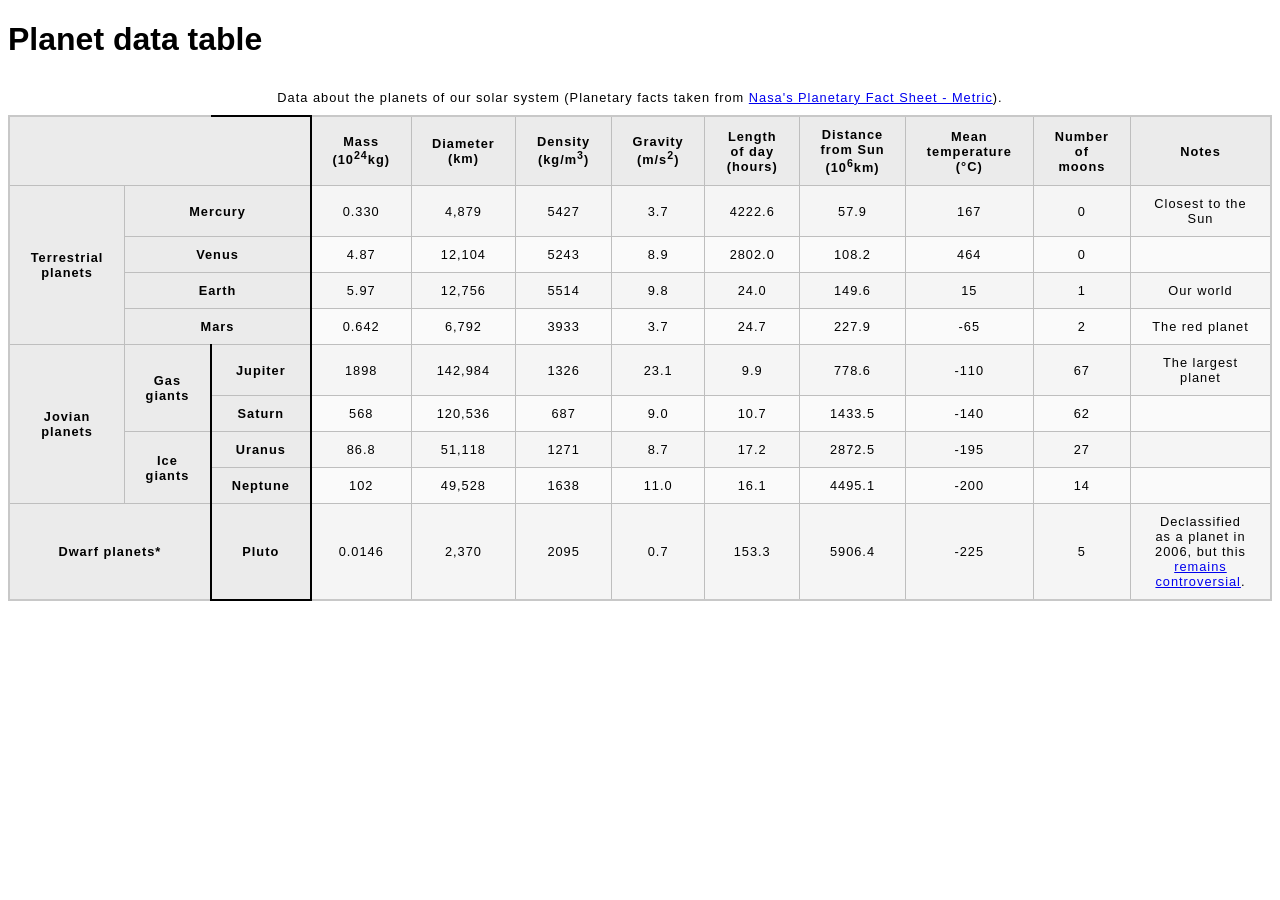
<file: planet-data-table/index.html>
<!--
Name: Shaikh Ahmed
File: index.html
Date: 10-09-2026
index file for planet data exercise
-->
<!doctype html>
<html lang="en-US">
  <head>
    <meta charset="utf-8" />
    <meta name="viewport" content="width=device-width" />
    <title>Planet data table</title>
    <link href="style.css" rel="stylesheet" type="text/css" />
  </head>
  <body>
    <h1>Planet data table</h1>
<table>
  <caption>Data about the planets of our solar system (Planetary facts taken from <a href="http://nssdc.gsfc.nasa.gov/planetary/factsheet/">Nasa's Planetary Fact Sheet - Metric</a>).</caption>
  <colgroup>
    <col>
    <col>
    <col class="column-border">
    <col span="9">
  </colgroup>
  <thead>
    <tr>
      <th colspan="3" scope="col"></th>
      <th scope="col">Mass (10<sup>24</sup>kg)</th>
      <th scope="col">Diameter (km)</th>
      <th scope="col">Density (kg/m<sup>3</sup>)</th>
      <th scope="col">Gravity (m/s<sup>2</sup>)</th>
      <th scope="col">Length of day (hours)</th>
      <th scope="col">Distance from Sun (10<sup>6</sup>km)</th>
      <th scope="col">Mean temperature (°C)</th>
      <th scope="col">Number of moons</th>
      <th scope="col">Notes</th>
    </tr>
  </thead>
  <tbody>
    <!-- Terrestrial Planets -->
    <tr>
      <th rowspan="4" scope="rowgroup">Terrestrial planets</th>
      <th colspan="2" scope="row">Mercury</th>
      <td>0.330</td>
      <td>4,879</td>
      <td>5427</td>
      <td>3.7</td>
      <td>4222.6</td>
      <td>57.9</td>
      <td>167</td>
      <td>0</td>
      <td>Closest to the Sun</td>
    </tr>
    <tr>
      <th colspan="2" scope="row">Venus</th>
      <td>4.87</td>
      <td>12,104</td>
      <td>5243</td>
      <td>8.9</td>
      <td>2802.0</td>
      <td>108.2</td>
      <td>464</td>
      <td>0</td>
      <td></td>
    </tr>
    <tr>
      <th colspan="2" scope="row">Earth</th>
      <td>5.97</td>
      <td>12,756</td>
      <td>5514</td>
      <td>9.8</td>
      <td>24.0</td>
      <td>149.6</td>
      <td>15</td>
      <td>1</td>
      <td>Our world</td>
    </tr>
    <tr>
      <th colspan="2" scope="row">Mars</th>
      <td>0.642</td>
      <td>6,792</td>
      <td>3933</td>
      <td>3.7</td>
      <td>24.7</td>
      <td>227.9</td>
      <td>-65</td>
      <td>2</td>
      <td>The red planet</td>
    </tr>
    <!-- Jovian Planets -->
    <tr>
      <th rowspan="4" scope="rowgroup">Jovian planets</th>
      <th rowspan="2" scope="rowgroup">Gas giants</th>
      <th scope="row">Jupiter</th>
      <td>1898</td>
      <td>142,984</td>
      <td>1326</td>
      <td>23.1</td>
      <td>9.9</td>
      <td>778.6</td>
      <td>-110</td>
      <td>67</td>
      <td>The largest planet</td>
    </tr>
    <tr>
      <th scope="row">Saturn</th>
      <td>568</td>
      <td>120,536</td>
      <td>687</td>
      <td>9.0</td>
      <td>10.7</td>
      <td>1433.5</td>
      <td>-140</td>
      <td>62</td>
      <td></td>
    </tr>
    <tr>
      <th rowspan="2" scope="rowgroup">Ice giants</th>
      <th scope="row">Uranus</th>
      <td>86.8</td>
      <td>51,118</td>
      <td>1271</td>
      <td>8.7</td>
      <td>17.2</td>
      <td>2872.5</td>
      <td>-195</td>
      <td>27</td>
      <td></td>
    </tr>
    <tr>
      <th scope="row">Neptune</th>
      <td>102</td>
      <td>49,528</td>
      <td>1638</td>
      <td>11.0</td>
      <td>16.1</td>
      <td>4495.1</td>
      <td>-200</td>
      <td>14</td>
      <td></td>
    </tr>
    <!-- Dwarf Planets -->
    <tr>
      <th colspan="2" scope="rowgroup">Dwarf planets*</th>
      <th scope="row">Pluto</th>
      <td>0.0146</td>
      <td>2,370</td>
      <td>2095</td>
      <td>0.7</td>
      <td>153.3</td>
      <td>5906.4</td>
      <td>-225</td>
      <td>5</td>
      <td>Declassified as a planet in 2006, but this <a href="http://www.usatoday.com/story/tech/2014/10/02/pluto-planet-solar-system/16578959/">remains controversial</a>.</td>
    </tr>
  </tbody>
</table>
</body>
</html>
</file>
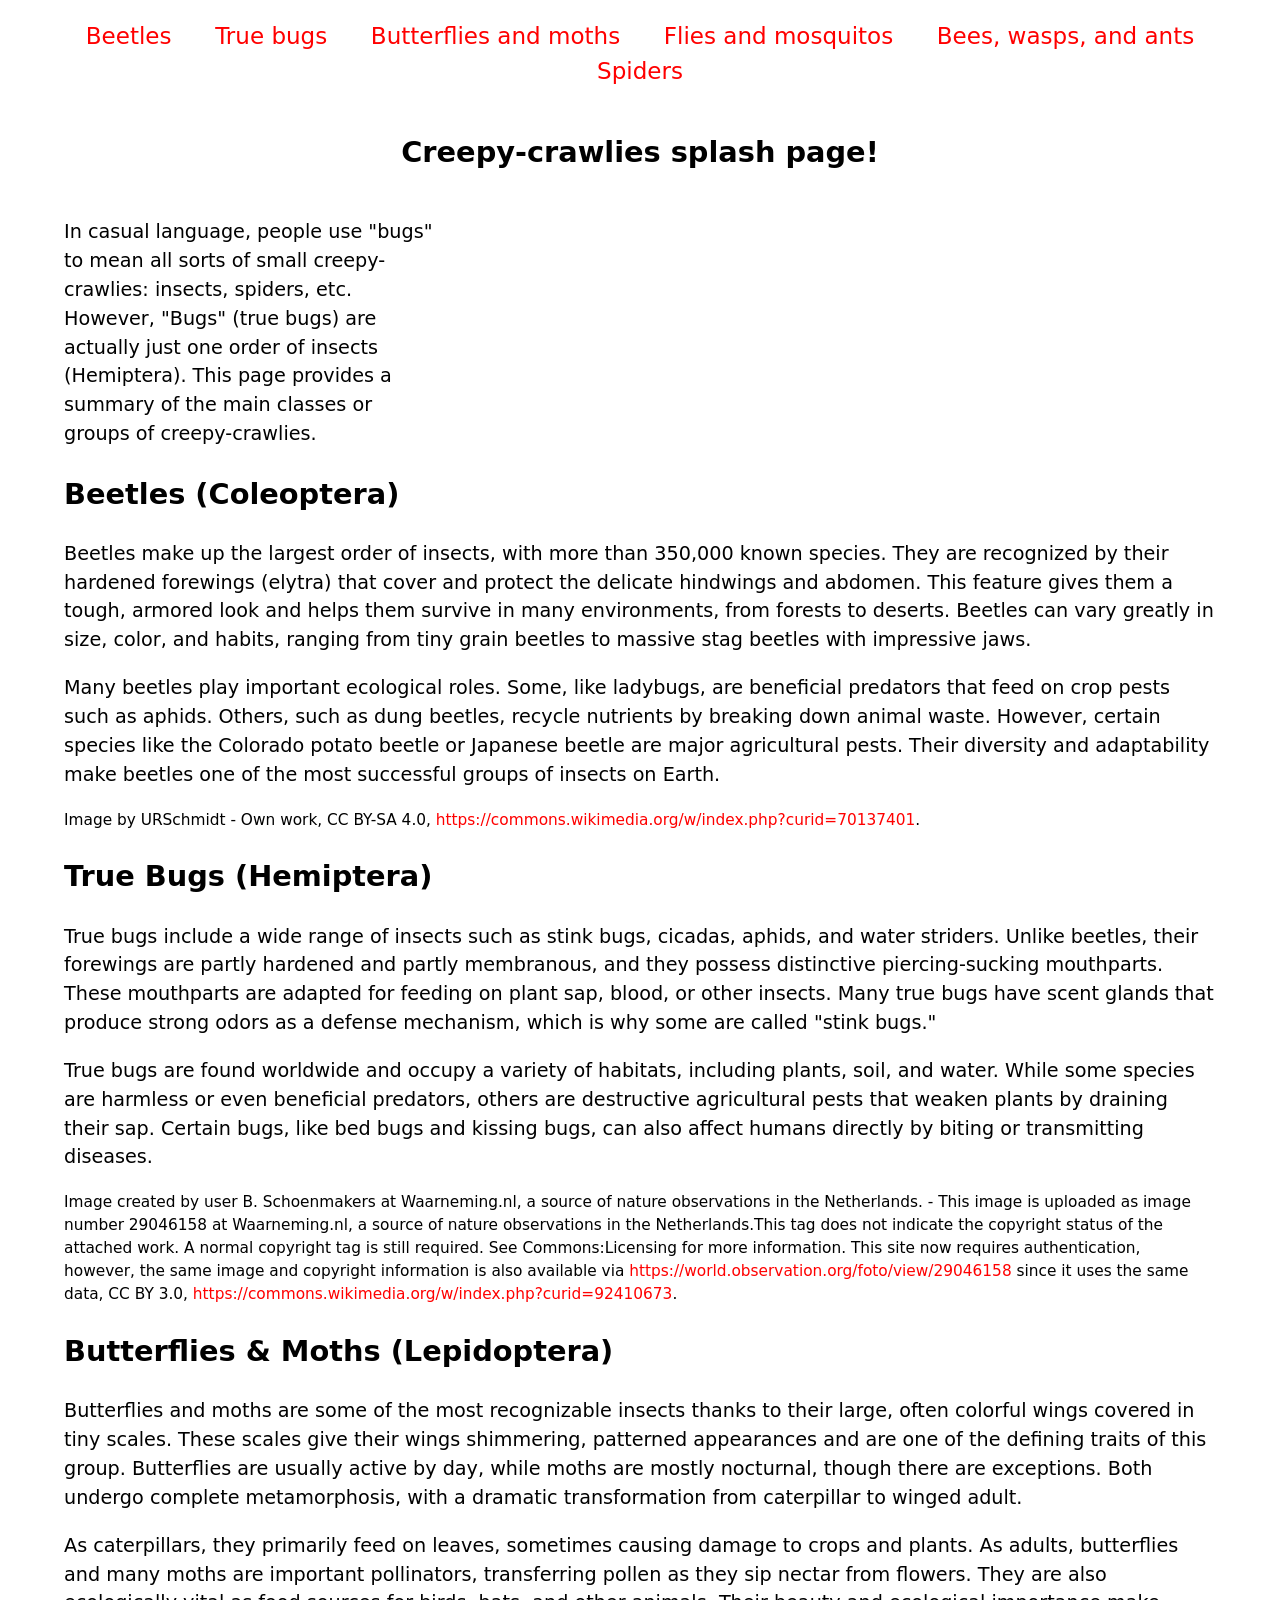
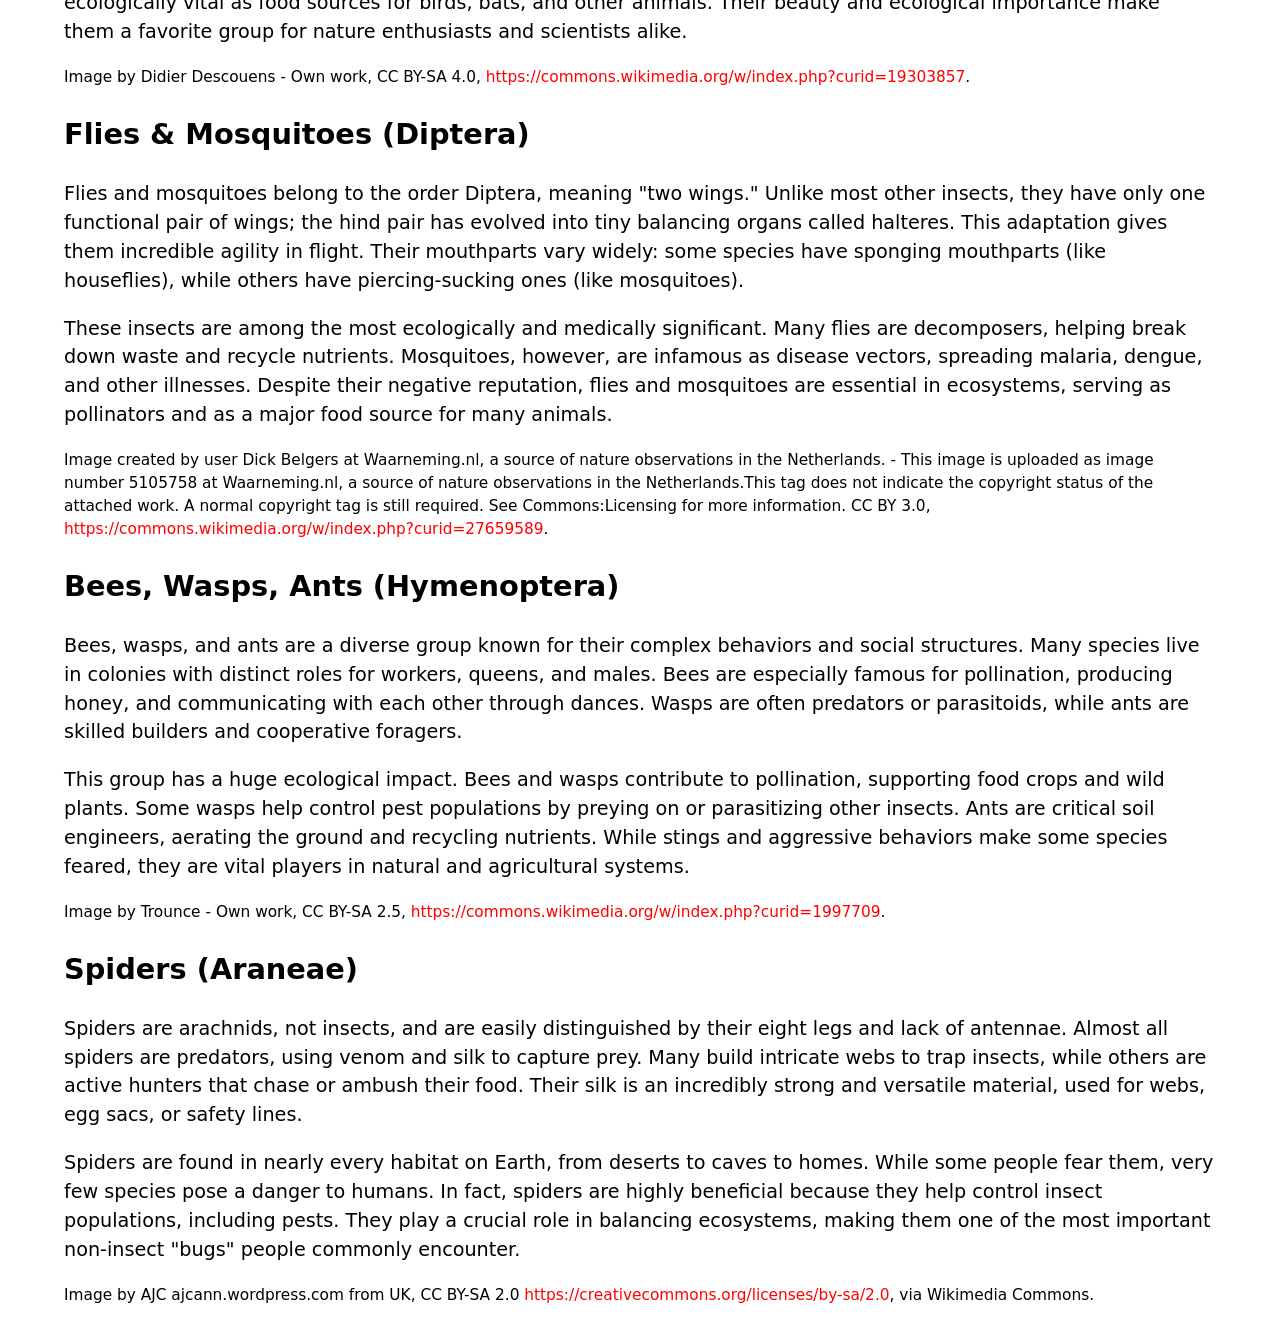
<file: assign2/splash-page-challenge/index.html>
<!--
Name: Sajeel Ahmed
File: index.html
Date: October 9 2026
HTML listing of splash page exercise
-->
<!doctype html>
<html lang="en">
  <head>
    <meta charset="utf-8" />
    <title>Creepy crawlies!</title>
    <link href="style.css" rel="stylesheet" />
  </head>
  <body>
    <header>
      <nav>
        <ul>
          <li><a href="#beetles">Beetles</a></li>
          <li><a href="#true_bugs">True bugs</a></li>
          <li><a href="#butterflies_moths">Butterflies and moths</a></li>
          <li><a href="#flies_mosquitos">Flies and mosquitos</a></li>
          <li><a href="#bees_wasps_ants">Bees, wasps, and ants</a></li>
          <li><a href="#spiders">Spiders</a></li>
        </ul>
      </nav>
      <section>
        <h1>Creepy-crawlies splash page!</h1>

        <p>
          In casual language, people use "bugs" to mean all sorts of small
          creepy-crawlies: insects, spiders, etc. However, "Bugs" (true bugs)
          are actually just one order of insects (Hemiptera). This page
          provides a summary of the main classes or groups of
          creepy-crawlies.
        </p>
      </section>
    </header>
    <main>
      <section id="beetles">
        <h2>Beetles (Coleoptera)</h2>

        <p>
          Beetles make up the largest order of insects, with more than
          350,000 known species. They are recognized by their hardened
          forewings (elytra) that cover and protect the delicate hindwings
          and abdomen. This feature gives them a tough, armored look and
          helps them survive in many environments, from forests to deserts.
          Beetles can vary greatly in size, color, and habits, ranging from
          tiny grain beetles to massive stag beetles with impressive jaws.
        </p>
        <p>
          Many beetles play important ecological roles. Some, like ladybugs,
          are beneficial predators that feed on crop pests such as aphids.
          Others, such as dung beetles, recycle nutrients by breaking down
          animal waste. However, certain species like the Colorado potato
          beetle or Japanese beetle are major agricultural pests. Their
          diversity and adaptability make beetles one of the most successful
          groups of insects on Earth.
        </p>

        <p class="copyright">
          Image by URSchmidt - Own work, CC BY-SA 4.0,
          <a href="https://commons.wikimedia.org/w/index.php?curid=70137401"
            >https://commons.wikimedia.org/w/index.php?curid=70137401</a
          >.
        </p>
      </section>
      <section id="true_bugs">
        <h2>True Bugs (Hemiptera)</h2>

        <p>
          True bugs include a wide range of insects such as stink bugs,
          cicadas, aphids, and water striders. Unlike beetles, their
          forewings are partly hardened and partly membranous, and they
          possess distinctive piercing-sucking mouthparts. These mouthparts
          are adapted for feeding on plant sap, blood, or other insects. Many
          true bugs have scent glands that produce strong odors as a defense
          mechanism, which is why some are called "stink bugs."
        </p>

        <p>
          True bugs are found worldwide and occupy a variety of habitats,
          including plants, soil, and water. While some species are harmless
          or even beneficial predators, others are destructive agricultural
          pests that weaken plants by draining their sap. Certain bugs, like
          bed bugs and kissing bugs, can also affect humans directly by
          biting or transmitting diseases.
        </p>

        <p class="copyright">
          Image created by user B. Schoenmakers at Waarneming.nl, a source of
          nature observations in the Netherlands. - This image is uploaded as
          image number 29046158 at Waarneming.nl, a source of nature
          observations in the Netherlands.This tag does not indicate the
          copyright status of the attached work. A normal copyright tag is
          still required. See Commons:Licensing for more information. This
          site now requires authentication, however, the same image and
          copyright information is also available via
          <a href="https://world.observation.org/foto/view/29046158"
            >https://world.observation.org/foto/view/29046158</a
          >
          since it uses the same data, CC BY 3.0,
          <a href="https://commons.wikimedia.org/w/index.php?curid=92410673"
            >https://commons.wikimedia.org/w/index.php?curid=92410673</a
          >.
        </p>
      </section>
      <section id="butterflies_moths">
        <h2>Butterflies & Moths (Lepidoptera)</h2>

        <p>
          Butterflies and moths are some of the most recognizable insects
          thanks to their large, often colorful wings covered in tiny scales.
          These scales give their wings shimmering, patterned appearances and
          are one of the defining traits of this group. Butterflies are
          usually active by day, while moths are mostly nocturnal, though
          there are exceptions. Both undergo complete metamorphosis, with a
          dramatic transformation from caterpillar to winged adult.
        </p>

        <p>
          As caterpillars, they primarily feed on leaves, sometimes causing
          damage to crops and plants. As adults, butterflies and many moths
          are important pollinators, transferring pollen as they sip nectar
          from flowers. They are also ecologically vital as food sources for
          birds, bats, and other animals. Their beauty and ecological
          importance make them a favorite group for nature enthusiasts and
          scientists alike.
        </p>

        <p class="copyright">
          Image by Didier Descouens - Own work, CC BY-SA 4.0,
          <a href="https://commons.wikimedia.org/w/index.php?curid=19303857"
            >https://commons.wikimedia.org/w/index.php?curid=19303857</a
          >.
        </p>
      </section>
      <section id="flies_mosquitos">
        <h2>Flies & Mosquitoes (Diptera)</h2>

        <p>
          Flies and mosquitoes belong to the order Diptera, meaning "two
          wings." Unlike most other insects, they have only one functional
          pair of wings; the hind pair has evolved into tiny balancing organs
          called halteres. This adaptation gives them incredible agility in
          flight. Their mouthparts vary widely: some species have sponging
          mouthparts (like houseflies), while others have piercing-sucking
          ones (like mosquitoes).
        </p>

        <p>
          These insects are among the most ecologically and medically
          significant. Many flies are decomposers, helping break down waste
          and recycle nutrients. Mosquitoes, however, are infamous as disease
          vectors, spreading malaria, dengue, and other illnesses. Despite
          their negative reputation, flies and mosquitoes are essential in
          ecosystems, serving as pollinators and as a major food source for
          many animals.
        </p>

        <p class="copyright">
          Image created by user Dick Belgers at Waarneming.nl, a source of
          nature observations in the Netherlands. - This image is uploaded as
          image number 5105758 at Waarneming.nl, a source of nature
          observations in the Netherlands.This tag does not indicate the
          copyright status of the attached work. A normal copyright tag is
          still required. See Commons:Licensing for more information. CC BY
          3.0,
          <a href="https://commons.wikimedia.org/w/index.php?curid=27659589"
            >https://commons.wikimedia.org/w/index.php?curid=27659589</a
          >.
        </p>
      </section>
      <section id="bees_wasps_ants">
        <h2>Bees, Wasps, Ants (Hymenoptera)</h2>

        <p>
          Bees, wasps, and ants are a diverse group known for their complex
          behaviors and social structures. Many species live in colonies with
          distinct roles for workers, queens, and males. Bees are especially
          famous for pollination, producing honey, and communicating with
          each other through dances. Wasps are often predators or
          parasitoids, while ants are skilled builders and cooperative
          foragers.
        </p>

        <p>
          This group has a huge ecological impact. Bees and wasps contribute
          to pollination, supporting food crops and wild plants. Some wasps
          help control pest populations by preying on or parasitizing other
          insects. Ants are critical soil engineers, aerating the ground and
          recycling nutrients. While stings and aggressive behaviors make
          some species feared, they are vital players in natural and
          agricultural systems.
        </p>

        <p class="copyright">
          Image by Trounce - Own work, CC BY-SA 2.5,
          <a href="https://commons.wikimedia.org/w/index.php?curid=1997709"
            >https://commons.wikimedia.org/w/index.php?curid=1997709</a
          >.
        </p>
      </section>
      <section id="spiders">
        <h2>Spiders (Araneae)</h2>

        <p>
          Spiders are arachnids, not insects, and are easily distinguished by
          their eight legs and lack of antennae. Almost all spiders are
          predators, using venom and silk to capture prey. Many build
          intricate webs to trap insects, while others are active hunters
          that chase or ambush their food. Their silk is an incredibly strong
          and versatile material, used for webs, egg sacs, or safety lines.
        </p>

        <p>
          Spiders are found in nearly every habitat on Earth, from deserts to
          caves to homes. While some people fear them, very few species pose
          a danger to humans. In fact, spiders are highly beneficial because
          they help control insect populations, including pests. They play a
          crucial role in balancing ecosystems, making them one of the most
          important non-insect "bugs" people commonly encounter.
        </p>

        <p class="copyright">
          Image by AJC ajcann.wordpress.com from UK, CC BY-SA 2.0
          <a href="https://creativecommons.org/licenses/by-sa/2.0"
            >https://creativecommons.org/licenses/by-sa/2.0</a
          >, via Wikimedia Commons.
        </p>
      </section>
    </main>
  </body>
</html>
</file>
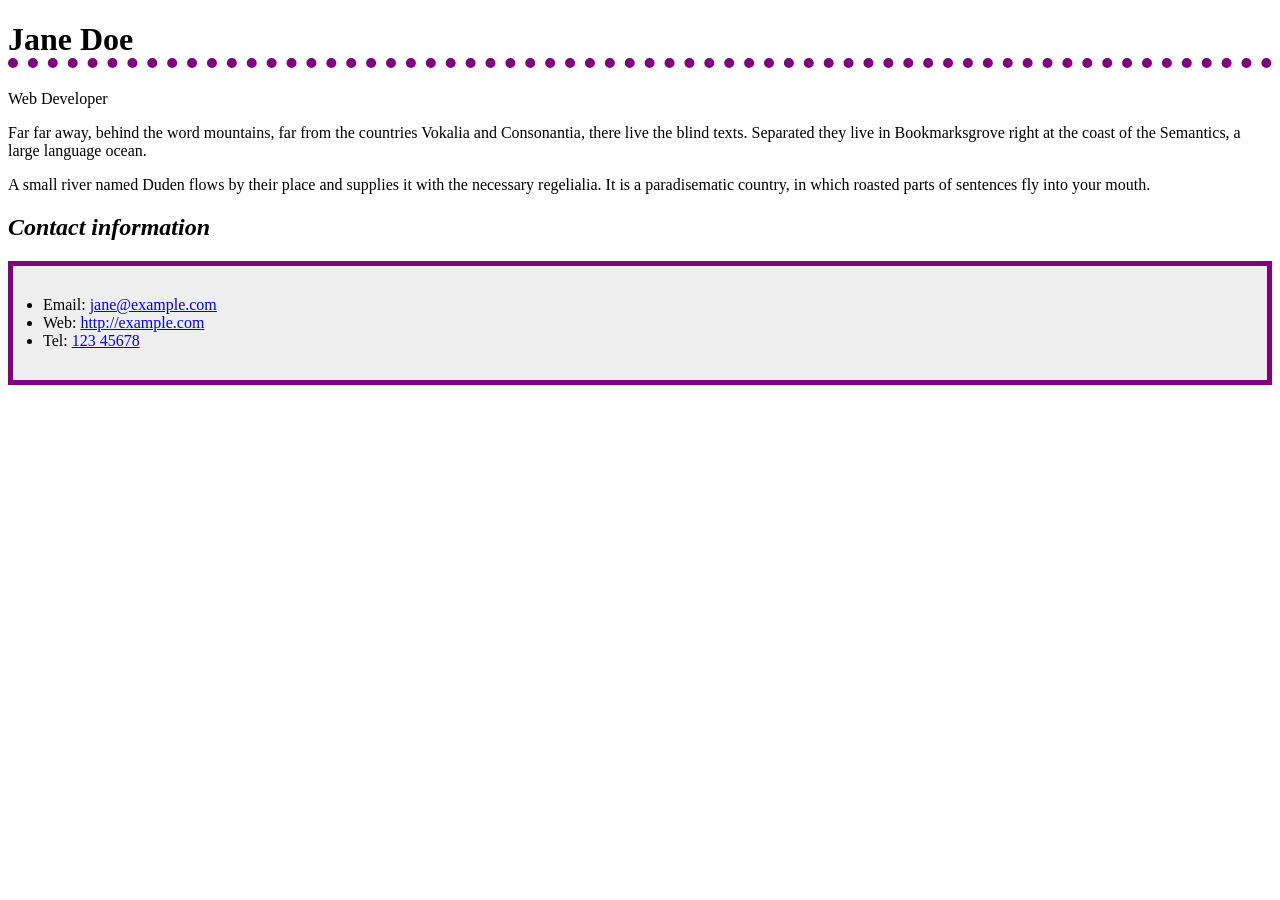
<file: Styling-a-biography-page/part1_index.html>
<!DOCTYPE html>
<html lang="en">
<head>
<meta charset="utf-8">
<title>Biography Page</title>

<!--
Name: Sajeel Ahmed
File: index.html
Date: October 23, 2026
Index for biography page
-->
<link rel="stylesheet" href="part1_style.css">
</head>
<body>

  <h1>Jane Doe</h1>
  <div class="job-title">Web Developer</div>
  
  <p>
    Far far away, behind the word mountains, far from the countries Vokalia and
    Consonantia, there live the blind texts. Separated they live in Bookmarksgrove
    right at the coast of the Semantics, a large language ocean.
  </p>
  
  <p>
    A small river named Duden flows by their place and supplies it with the
    necessary regelialia. It is a paradisematic country, in which roasted parts
    of sentences fly into your mouth.
  </p>
  
  <h2>Contact information</h2>
  <ul class="contact-info">
    <li>Email: <a href="mailto:jane@example.com">jane@example.com</a></li>
    <li>Web: <a href="http://example.com">http://example.com</a></li>
    <li>Tel: <a href="tel:12345678">123 45678</a></li>
  </ul>

</body>
</html>
</file>
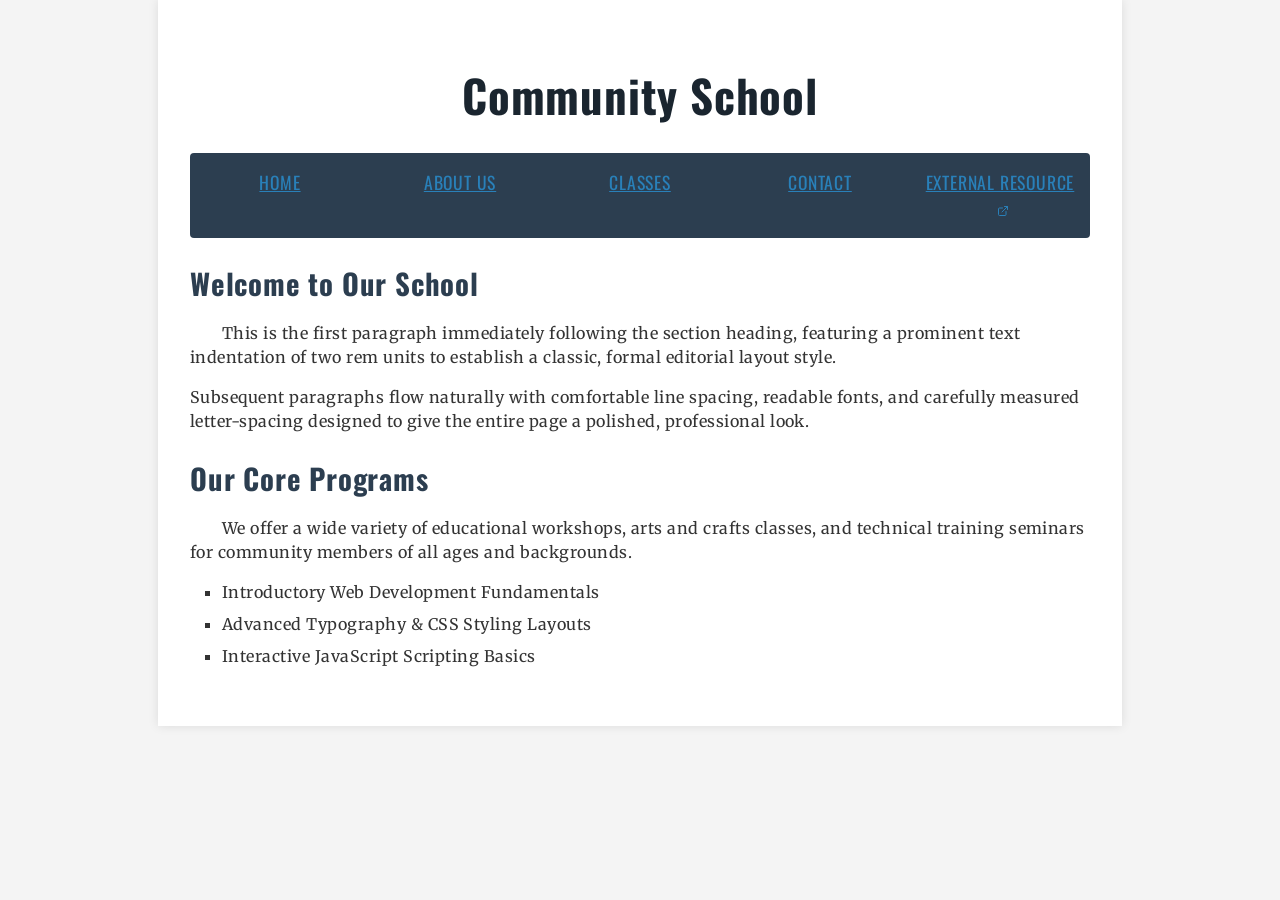
<file: Styling-a-biography-page/part2_index.html>
<!DOCTYPE html>
<html lang="en">
<head>
<meta charset="utf-8">
<title>Community School Homepage</title>
<!--
Name: Sajeel Ahmed
File: part2_index.html
Date: October 23, 2026
Index for Fundamental Layout Comprehension
-->
<link rel="preconnect" href="https://fonts.googleapis.com">
<link rel="preconnect" href="https://fonts.gstatic.com" crossorigin>
<link href="https://fonts.googleapis.com/css2?family=Merriweather:ital,wght@0,400;0,700;1,400&family=Oswald:wght@500;700&display=swap" rel="stylesheet">
<link rel="stylesheet" href="part2_style.css">
</head>
<body>

  <header>
    <h1>Community School</h1>
  </header>

  <nav>
    <ul>
      <li><a href="#">Home</a></li>
      <li><a href="#">About Us</a></li>
      <li><a href="#">Classes</a></li>
      <li><a href="#">Contact</a></li>
      <li><a href="https://example.com" class="external">External Resource</a></li>
    </ul>
  </nav>

  <main>
    <section>
      <h2>Welcome to Our School</h2>
      <p>This is the first paragraph immediately following the section heading, featuring a prominent text indentation of two rem units to establish a classic, formal editorial layout style.</p>
      <p>Subsequent paragraphs flow naturally with comfortable line spacing, readable fonts, and carefully measured letter-spacing designed to give the entire page a polished, professional look.</p>
    </section>

    <section>
      <h2>Our Core Programs</h2>
      <p>We offer a wide variety of educational workshops, arts and crafts classes, and technical training seminars for community members of all ages and backgrounds.</p>
      <ul class="program-list">
        <li>Introductory Web Development Fundamentals</li>
        <li>Advanced Typography & CSS Styling Layouts</li>
        <li>Interactive JavaScript Scripting Basics</li>
      </ul>
    </section>
  </main>

</body>
</html>
</file>
<file: planet-data-table/style.css>
/*
Name: Shaikh Ahmed
File: style.css
Date: 10-09-2026
style file for planet data exercise
*/

html {
  font-family: sans-serif;
}

table {
  border-collapse: collapse;
  border: 2px solid rgb(200 200 200);
  letter-spacing: 1px;
  font-size: 0.8rem;
}

td,
th {
  border: 1px solid rgb(190 190 190);
  padding: 10px 20px;
}

th {
  background-color: rgb(235 235 235);
}

td {
  text-align: center;
}

tr:nth-child(even) td {
  background-color: rgb(250 250 250);
}

tr:nth-child(odd) td {
  background-color: rgb(245 245 245);
}

caption {
  padding: 10px;
}

.column-border {
  border: 2px solid black;
}
</file>
<file: assign2/splash-page-challenge/style.css>
/* 
  Name: Sajeel Ahmed
  File: style.css
  Date: October 9 2026
  Style of page
*/

/* type */

body {
  font: 1.2em / 1.5 system-ui;
  margin: 0 auto;
  width: 90%;
  min-width: 800px;
  max-width: 1200px;
}

h1 {
  text-align: center;
}

.copyright {
  font-size: 0.8em;
}

/* nav menu */

ul {
  padding: 0;
  list-style-type: none;
  text-align: center;
  display: flex;
  flex-flow: row wrap;
  justify-content: center;
  align-items: center;
}

li {
  flex: auto;
}

nav a {
  font-size: 1.2em;
  padding: 0 20px;
}

/* General link styles */

a {
  text-decoration: none;
  color: red;
}

a:hover,
a:focus {
  text-decoration: underline;
}

/* header section layout */

header section {
  display: grid;
  grid-template-areas:
    "heading heading"
    "text video"
    "text video";
  grid-template-columns: 1fr 2fr;
  gap: 20px;
}

h1 {
  grid-area: heading;
}

header p {
  grid-area: text;
  margin: 0;
}

video {
  grid-area: video;
  width: 100%;
  border: 1px solid black;
}

/* image floats */

figure {
  float: right;
  margin-left: 20px;
  padding: 20px;
  background: orange;
  border: 1px solid black;
}

figcaption {
  font-size: 0.6em;
}
</file>
<file: Styling-a-biography-page/part1_style.css>
/*
Name: Sajeel Ahmed
File: part1_style.css
Date: October 23 2026
External stylesheet for Part 1 Biography Page.
*/
h1 {
  border-bottom: 10px dotted purple;
}

h2 {
  font-style: italic;
}

ul.contact-info {
  background-color: #eeeeee;
  border: 5px solid purple;
  padding: 30px;
}

a:hover {
  color: darkgreen;
  text-decoration: none;
}
</file>
<file: Styling-a-biography-page/part2_style.css>
/* 
  Name: Sajeel Ahmed
  File: style.css
  Date: October 23, 2026
  Style for typesetting a homepage
*/
html {
  font-family: 'Merriweather', serif;
  font-size: 100%;
  letter-spacing: 0.03rem;
  line-height: 1.5;
  color: #333333;
  background-color: #f4f4f4;
}

body {
  max-width: 900px;
  margin: 0 auto;
  background-color: #ffffff;
  padding: 2rem;
  box-shadow: 0 0 10px rgba(0,0,0,0.1);
}

/* Apply heading font specifically to headings and navigation links */
h1, h2, nav a {
  font-family: 'Oswald', sans-serif;
  letter-spacing: 0.05rem;
}

/* Center top-level heading */
h1 {
  text-align: center;
  font-size: 2.8rem;
  color: #1a252f;
  margin-bottom: 1rem;
}

/* Second-level headings: remove bottom margin */
h2 {
  font-size: 1.8rem;
  color: #2c3e50;
  margin-bottom: 0;
}

/* General text sizing */
p {
  font-size: 1rem;
  line-height: 1.5;
  margin-bottom: 1rem;
}

/* Text indentation (about 2rem) to the first paragraph after each section heading */
section h2 + p {
  text-indent: 2rem;
}

/* Link styling */
a:link {
  color: #2980b9;
  text-decoration: underline;
}

a:visited {
  color: #8e44ad;
}

a:hover, a:focus {
  color: #16a085;
  text-decoration: none;
  outline: none; /* Remove default focus outline */
}

/* External link icon styling */
a.external::after {
  content: "";
  display: inline-block;
  width: 12px;
  height: 12px;
  margin-left: 5px;
  background-image: url('data:image/svg+xml;utf8,<svg xmlns="http://www.w3.org/2000/svg" viewBox="0 0 24 24" fill="none" stroke="%232980b9" stroke-width="2" stroke-linecap="round" stroke-linejoin="round"><path d="M18 13v6a2 2 0 0 1-2 2H5a2 2 0 0 1-2-2V8a2 2 0 0 1 2-2h6"></path><polyline points="15 3 21 3 21 9"></polyline><line x1="10" y1="14" x2="21" y2="3"></line></svg>');
  background-size: contain;
  background-repeat: no-repeat;
}

/* List spacing and custom bullet styling */
ul.program-list {
  margin-top: 0.5rem;
  margin-bottom: 1.5rem;
  line-height: 1.6;
  list-style-type: square;
  padding-left: 2rem;
}

ul.program-list li {
  margin-bottom: 0.4rem;
}

/* Navigation menu styling */
nav {
  margin: 1.5rem 0;
  background-color: #2c3e50;
  border-radius: 4px;
}

nav ul {
  list-style: none;
  padding: 0;
  margin: 0;
  display: flex;
  flex-wrap: wrap;
}

nav li {
  flex: 1;
  min-width: 120px;
}

nav a {
  display: block;
  width: 100%;
  height: 100%;
  padding: 1rem 0.5rem;
  text-align: center;
  color: #ffffff;
  text-decoration: none;
  text-transform: uppercase;
  font-size: 1.1rem;
  box-sizing: border-box;
  transition: background-color 0.2s ease;
}

nav a:hover, nav a:focus {
  background-color: #34495e;
  color: #1abc9c;
  text-decoration: none;
  outline: none;
}
</file>
